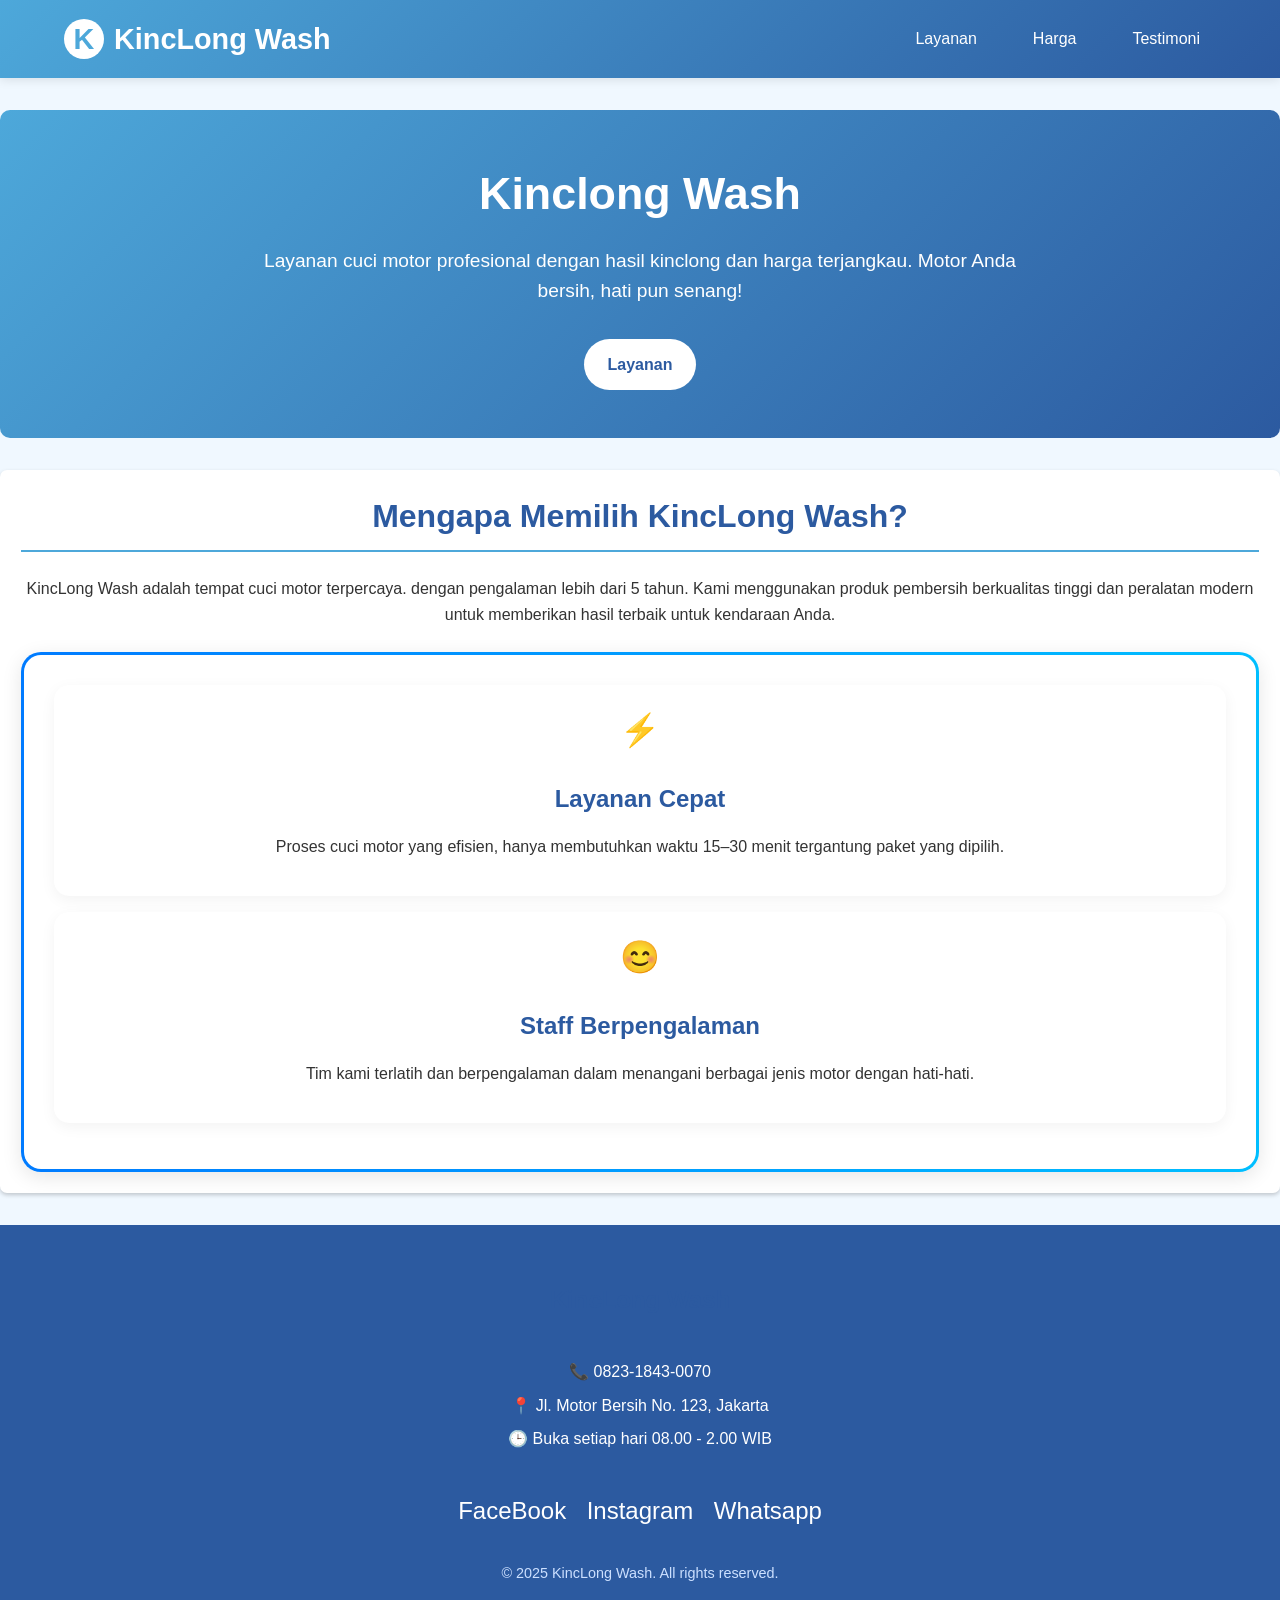
<file: index.html>
<!DOCTYPE html>
<html lang="en">
<head>
    <meta charset="UTF-8">
    <meta name="viewport" content="width=device-width, initial-scale=1.0">
    <title>Kinclong Wash</title>
        <link rel="stylesheet" href="style.css">
    <style>
        .hero {
            text-align: center;
            padding: 3rem 0;
            background: linear-gradient(135deg, #4da8da, #2c5aa0);
            color: white;
            border-radius: 10px;
            margin-bottom: 2rem;
        }
        .hero h1 {
            color: white;
            font-size: 2.8rem;
            margin-bottom: 1rem;
        }
        .hero p {
            font-size: 1.2rem;
            max-width: 800px;
            margin: 0 auto 2rem;
        }
        .btn, .layanan90 {
            display: inline-block;
            background-color: white;
            color: #2c5aa0;
            padding: 0.8rem 1.5rem;
            border-radius: 30px;
            text-decoration:none;
            font-weight: bold;
            transition: all 0.3s;
            border: none;
            cursor: pointer;
        }
        .btn:hover, .layanan90:hover {
            background-color: #f0f8ff;
            transform: translateY(-3px);
            box-shadow: 0 5px 15px rgba(0, 0, 0, 0.1);
        }
        .intro {
            background: white;
            border-radius: 7px;
            padding: 1.3rem;
            box-shadow: 0px 2px 4px rgba(0, 0, 0, 0.2);
            text-align: center;
            
        }
        .service-grid {
            position: relative;
            border: 3px solid transparent;
            border-radius: 20px;
            background: linear-gradient(#fff, #fff) padding-box,
                        linear-gradient(90deg, #007bff, #00e0ff, #007bff) border-box;
            background-size: 300% 300%;
            animation: borderMove 5s linear infinite;
            box-shadow: 0 5px 20px rgba(0, 0, 0, 0.1);
            padding: 30px;
            transition: transform 0.3s ease, box-shadow 0.3s ease;
            margin-top: 1.5rem;
        }
        @keyframes borderMove {
            0% { background-position: 0% 50%; }
            50% { background-position: 100% 50%; }
            100% { background-position: 0% 50%; }
        }
        .service-grid:hover {
            transform: translateY(-5px);
            box-shadow: 0 0 20px rgba(0, 191, 255, 0.5);
        }
        .service-item {
            background: #ffffff;
            border-radius: 15px;
            padding: 20px;
            text-align: center;
            margin-bottom: 1rem;
            box-shadow: 0 4px 15px rgba(0,0,0,0.05);
            transition: 0.3s ease;
        }
        .service-item:hover {
            transform: translateY(-5px);
            box-shadow: 0 6px 25px rgba(0,0,0,0.15);
        }
        .service-item .icon {
            font-size: 2rem;
            margin-bottom: 10px;
        }
        footer {
            background-color: #2c5aa0;
            color: white;
            padding: 2rem 0;
            text-align: center;
        }
        .footer-content {
            display: flex;
            flex-direction: column;
            align-items: center;
        }
        .contact-info {
            margin: 1rem 0;
        }
        .contact-info p {
            margin: 0.5rem 0;
        }
        .social-links {
            margin: 1rem 0;
        }
        .social-links a {
            color: white;
            margin: 0 0.5rem;
            font-size: 1.5rem;
            text-decoration: none;
        }
        .copyright {
            margin-top: 1rem;
            font-size: 0.9rem;
            color: #cce0ff;
        }
    </style>
</head>
<body>
<header>
    <div class="container">
        <div class="header-content">
            <div class="logo">
                <div class="logo-icon">K</div> KincLong Wash
            </div>
            <nav>
                <ul>
                    <li><a href="layanan.html">Layanan</a></li>
                    <li><a href="harga.html">Harga</a></li>
                    <li><a href="testimoni.html">Testimoni</a></li>
                </ul>
            </nav>
        </div>
    </div>
</header>

<main class="container20">
    <section id="home" class="page-active">
        <div class="hero">
            <h1>Kinclong Wash</h1>
            <p>Layanan cuci motor profesional dengan hasil kinclong dan harga terjangkau. Motor Anda bersih, hati pun senang!</p>
            <a href="layanan.html" class="layanan90"><b>Layanan</b></a>
        </div>

        <div class="intro">
            <h2>Mengapa Memilih KincLong Wash?</h2>
            <p>KincLong Wash adalah tempat cuci motor terpercaya. dengan pengalaman lebih dari 5 tahun. Kami menggunakan produk pembersih berkualitas tinggi dan peralatan modern untuk memberikan hasil terbaik untuk kendaraan Anda.</p>

            <div class="service-grid">
                <div class="service-item">
                    <div class="icon">⚡</div>
                    <h3>Layanan Cepat</h3>
                    <p>Proses cuci motor yang efisien, hanya membutuhkan waktu 15–30 menit tergantung paket yang dipilih.</p>
                </div>
                <div class="service-item">
                    <div class="icon">😊</div>
                    <h3>Staff Berpengalaman</h3>
                    <p>Tim kami terlatih dan berpengalaman dalam menangani berbagai jenis motor dengan hati-hati.</p>
                </div>
            </div>
        </div>
    </section>
</main>

<footer>
    <div class="container">
        <div class="footer-content">
            <h3>KincLong Wash</h3>
            <div class="contact-info">
                <p>📞 0823-1843-0070</p>
                <p>📍 Jl. Motor Bersih No. 123, Jakarta</p>
                <p>🕒 Buka setiap hari 08.00 - 2.00 WIB</p>
            </div>
            <div class="social-links">
                <a href="https://www.facebook.com/profile.php?id=100077672971122" target="blank">FaceBook</a>
                <a href="https://www.instagram.com/naff.desu" target="blank">Instagram</a>
                <a href="https://wa.me/6282318430070" target="blank">Whatsapp</a>
            </div>
            <p class="copyright">&copy; 2025 KincLong Wash. All rights reserved.</p>
        </div>
    </div>
</footer>
</body>
</html>
</file>
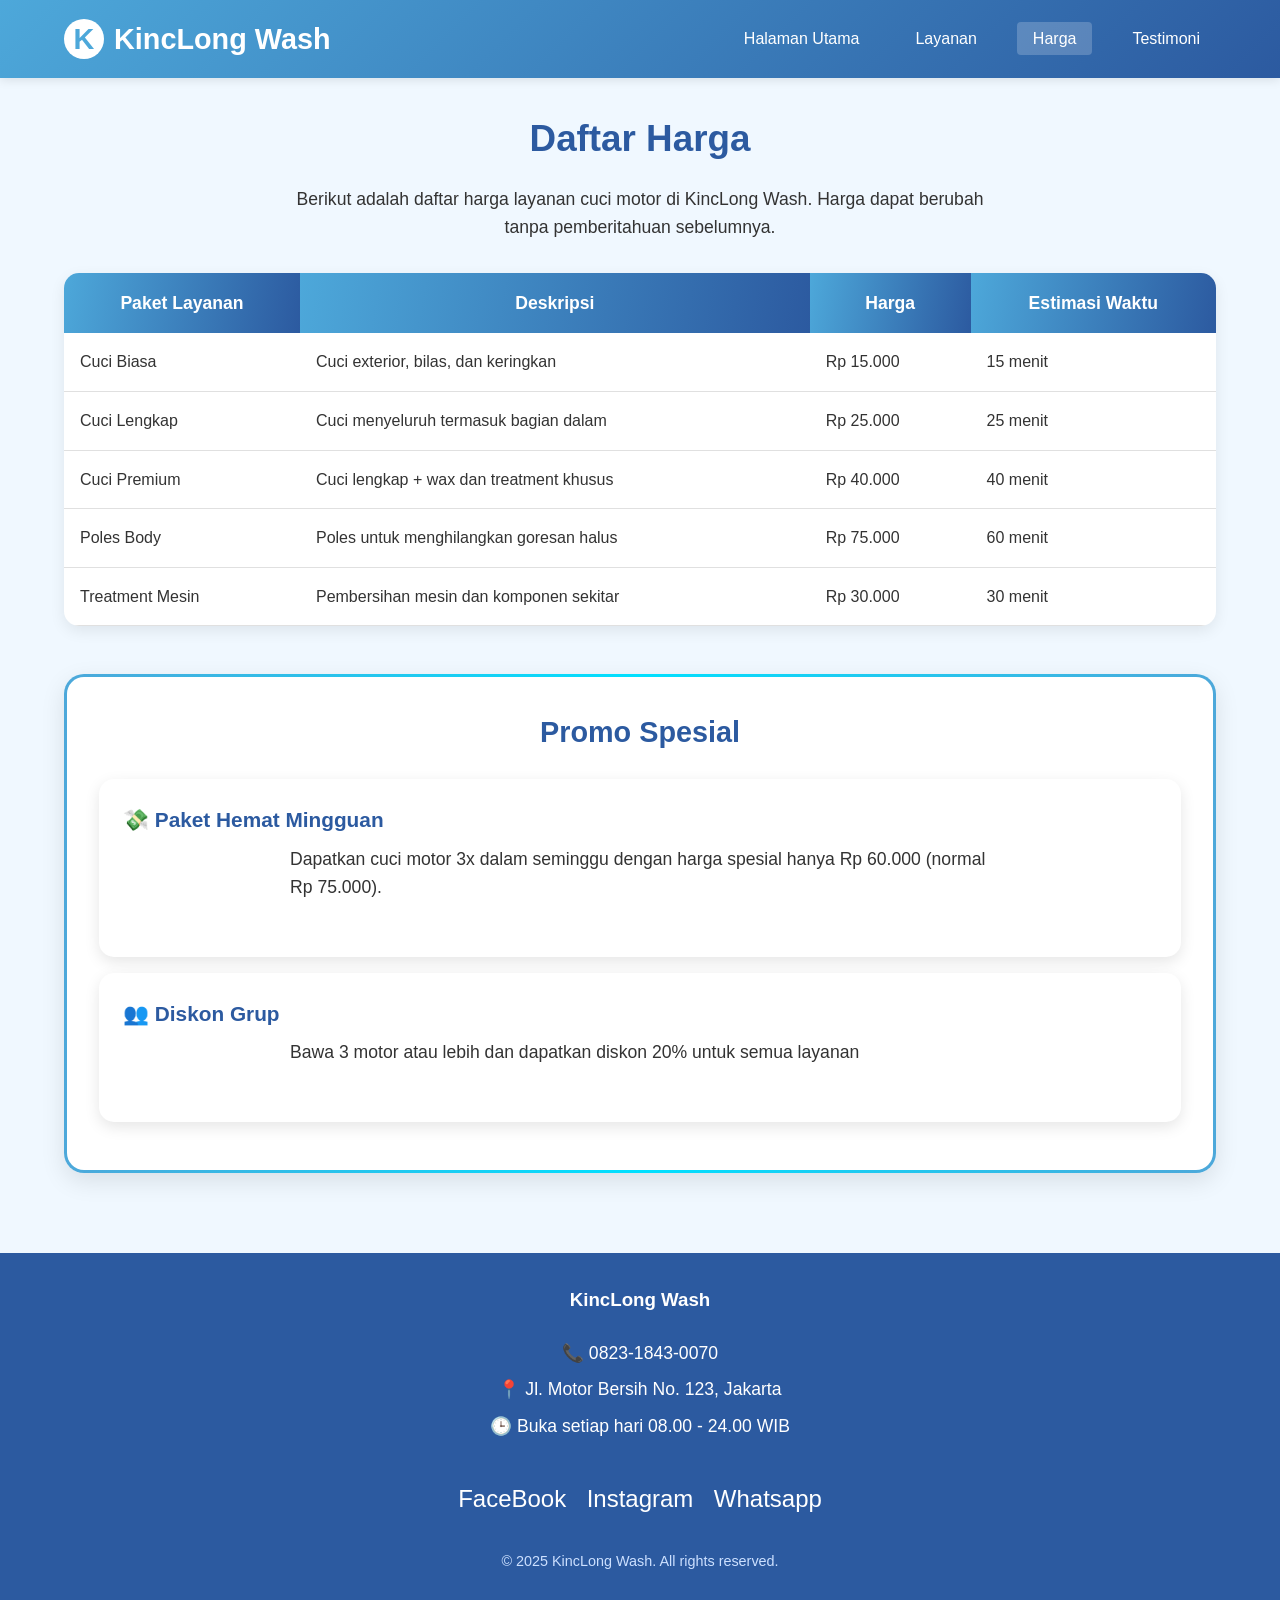
<file: harga.html>
<!DOCTYPE html>
<html lang="en">
<head>
    <meta charset="UTF-8">
    <meta name="viewport" content="width=device-width, initial-scale=1.0">
    <title>Harga | KincLong Wash</title>
    <style>
        * {
            margin: 0;
            padding: 0;
            box-sizing: border-box;
            font-family: 'Segoe UI', Tahoma, Geneva, Verdana, sans-serif;
        }
        body {
            background-color: #f0f8ff;
            color: #333;
            line-height: 1.6;
        }
        header {
            background: linear-gradient(135deg, #4da8da, #2c5aa0);
            color: white;
            padding: 1rem 0;
            position: sticky;
            top: 0;
            z-index: 100;
            box-shadow: 0 2px 10px rgba(0, 0, 0, 0.1);
        }
        .container {
            width: 90%;
            max-width: 1200px;
            margin: 0 auto;
        }
        .header-content {
            display: flex;
            justify-content: space-between;
            align-items: center;
        }
        .logo {
            font-size: 1.8rem;
            font-weight: bold;
            display: flex;
            align-items: center;
        }
        .logo-icon {
            width: 40px;
            height: 40px;
            background-color: white;
            border-radius: 50%;
            margin-right: 10px;
            display: flex;
            align-items: center;
            justify-content: center;
            color: #4da8da;
            font-weight: bold;
        }
        nav ul {
            display: flex;
            list-style: none;
        }
        nav ul li {
            margin-left: 1.5rem;
        }
        nav ul li a {
            color: white;
            text-decoration: none;
            font-weight: 500;
            padding: 0.5rem 1rem;
            border-radius: 4px;
            transition: background-color 0.3s;
        }
        nav ul li a:hover, nav ul li a.active {
            background-color: rgba(255, 255, 255, 0.2);
        }
        main {
            padding: 2rem 0;
            min-height: calc(100vh - 160px);
        }
        h1 {
            text-align: center;
            color: #2c5aa0;
            font-size: 2.3rem;
            margin-bottom: 1rem;
        }
        p {
            text-align: center;
            font-size: 1.1rem;
            max-width: 700px;
            margin: 0 auto 2rem;
        }

        /* Tabel Harga */
        .price-table {
            width: 100%;
            border-collapse: collapse;
            margin-top: 2rem;
            background-color: white;
            border-radius: 15px;
            overflow: hidden;
            box-shadow: 0 5px 15px rgba(0, 0, 0, 0.08);
            animation: fadeUp 0.8s ease both;

        }
        .price-table th {
            background: linear-gradient(100deg, #4da8da, #2c5aa0);
            color: white;
            font-size: 1.1rem;
            padding: 1rem;
        }
        .price-table td {
            padding: 1rem;
            text-align: left;
            border-bottom: 1px solid #e0e0e0;
            font-weight: 500;
        }
        .price-table tr:hover {
            background-color: #f0f9ff;
            transition: background-color 0.3s;
        }

        /* Promo Section */
        .promo-section {
            background: linear-gradient(#fff, #fff) padding-box,
                        linear-gradient(90deg, #4da8da, #00e0ff, #4da8da) border-box;
            border: 3px solid transparent;
            border-radius: 20px;
            padding: 2rem;
            margin-top: 3rem;
            box-shadow: 0 8px 25px rgba(0, 0, 0, 0.1);
            animation: borderGlow 4s linear infinite;
        }
        @keyframes borderGlow {
            0% { background-position: 0% 50%; }
            50% { background-position: 100% 50%; }
            100% { background-position: 0% 50%; }
        }
        .promo-section h2 {
            text-align: center;
            color: #2c5aa0;
            margin-bottom: 1.5rem;
            font-size: 1.8rem;
        }
        .service-card {
            background-color: white;
            border-radius: 15px;
            padding: 1.5rem;
            margin: 1rem 0;
            box-shadow: 0 5px 15px rgba(0, 0, 0, 0.1);
            transition: all 0.3s ease;
        }
        .service-card:hover {
            transform: translateY(-5px);
            box-shadow: 0 8px 25px rgba(0, 191, 255, 0.4);
        }
        .service-card h3 {
            color: #2c5aa0;
            font-size: 1.3rem;
            display: flex;
            align-items: center;
            gap: 8px;
            margin-bottom: 0.5rem; 
        }
        .service-card p {
            color: #333;
            font-weight: 500;
            text-align: left;
        }

        /* Animasi fade */
        @keyframes fadeUp {
            from { opacity: 0; transform: translateY(30px); }
            to { opacity: 1; transform: translateY(0); }
        }

        /* Footer */
        footer {
            background-color: #2c5aa0;
            color: white;
            padding: 2rem 0;
            text-align: center;
            margin-top: 3rem;
        }
        .footer-content {
            display: flex;
            flex-direction: column;
            align-items: center;
        }
        .contact-info {
            margin: 1rem 0;
        }
        .contact-info p {
            margin: 0.5rem 0;
        }
        .social-links {
            margin: 1rem 0;
        }
        .social-links a {
            color: white;
            margin: 0 0.5rem;
            font-size: 1.5rem;
            text-decoration: none;
        }
        .copyright {
            margin-top: 1rem;
            font-size: 0.9rem;
            color: #cce0ff;
        }
      
    </style>
</head>
<body>
<header>
    <div class="container">
        <div class="header-content">
            <div class="logo">
                <div class="logo-icon">K</div> KincLong Wash
            </div>
            <nav>
                <ul>
                    <li><a href="index.html">Halaman Utama</a></li>
                    <li><a href="layanan.html">Layanan</a></li>
                    <li><a href="harga.html" class="active">Harga</a></li>
                    <li><a href="testimoni.html">Testimoni</a></li>
                </ul>
            </nav>
        </div>
    </div>
</header>

<main class="container">
    <section id="pricing" class="page-active">
        <h1>Daftar Harga</h1>
        <div class="p"><p>Berikut adalah daftar harga layanan cuci motor di KincLong Wash. Harga dapat berubah tanpa pemberitahuan sebelumnya.</p></div>
        
        <table class="price-table">
            <thead>
                <tr>
                    <th>Paket Layanan</th>
                    <th>Deskripsi</th>
                    <th>Harga</th>
                    <th>Estimasi Waktu</th>
                </tr>
            </thead>
            <tbody>
                <tr>
                    <td>Cuci Biasa</td>
                    <td>Cuci exterior, bilas, dan keringkan</td>
                    <td>Rp 15.000</td>
                    <td>15 menit</td>
                </tr>
                <tr>
                    <td>Cuci Lengkap</td>
                    <td>Cuci menyeluruh termasuk bagian dalam</td>
                    <td>Rp 25.000</td>
                    <td>25 menit</td>
                </tr>
                <tr>
                    <td>Cuci Premium</td>
                    <td>Cuci lengkap + wax dan treatment khusus</td>
                    <td>Rp 40.000</td>
                    <td>40 menit</td>
                </tr>
                <tr>
                    <td>Poles Body</td>
                    <td>Poles untuk menghilangkan goresan halus</td>
                    <td>Rp 75.000</td>
                    <td>60 menit</td>
                </tr>
                <tr>
                    <td>Treatment Mesin</td>
                    <td>Pembersihan mesin dan komponen sekitar</td>
                    <td>Rp 30.000</td>
                    <td>30 menit</td>
                </tr>
            </tbody>
        </table>

        <div class="promo-section">
            <h2>Promo Spesial</h2>
            <div class="service-card">
                <h3>💸 Paket Hemat Mingguan</h3>
                <p>Dapatkan cuci motor 3x dalam seminggu dengan harga spesial hanya Rp 60.000 (normal Rp 75.000).</p>
            </div>
            <div class="service-card">
                <h3>👥 Diskon Grup</h3>
                <p>Bawa 3 motor atau lebih dan dapatkan diskon 20% untuk semua layanan <br></p>
            </div>
        </div>
    </section>
</main>

<footer>
    <div class="container">
        <div class="footer-content">
            <h3>KincLong Wash</h3>
            <div class="contact-info">
                <p>📞 0823-1843-0070</p>
                <p>📍 Jl. Motor Bersih No. 123, Jakarta</p>
               <p>🕒 Buka setiap hari 08.00 - 24.00 WIB</p>
            </div>
            <div class="social-links">
                 <a href="https://www.facebook.com/profile.php?id=100077672971122" target="blank">FaceBook</a>
                <a href="https://www.instagram.com/naff.desu" target="blank">Instagram</a>
                <a href="https://wa.me/6282318430070" target="blank">Whatsapp</a>
            </div>
            <p class="copyright">&copy; 2025 KincLong Wash. All rights reserved.</p>
        </div>
    </div>
</footer>
</body>
</html>
</file>
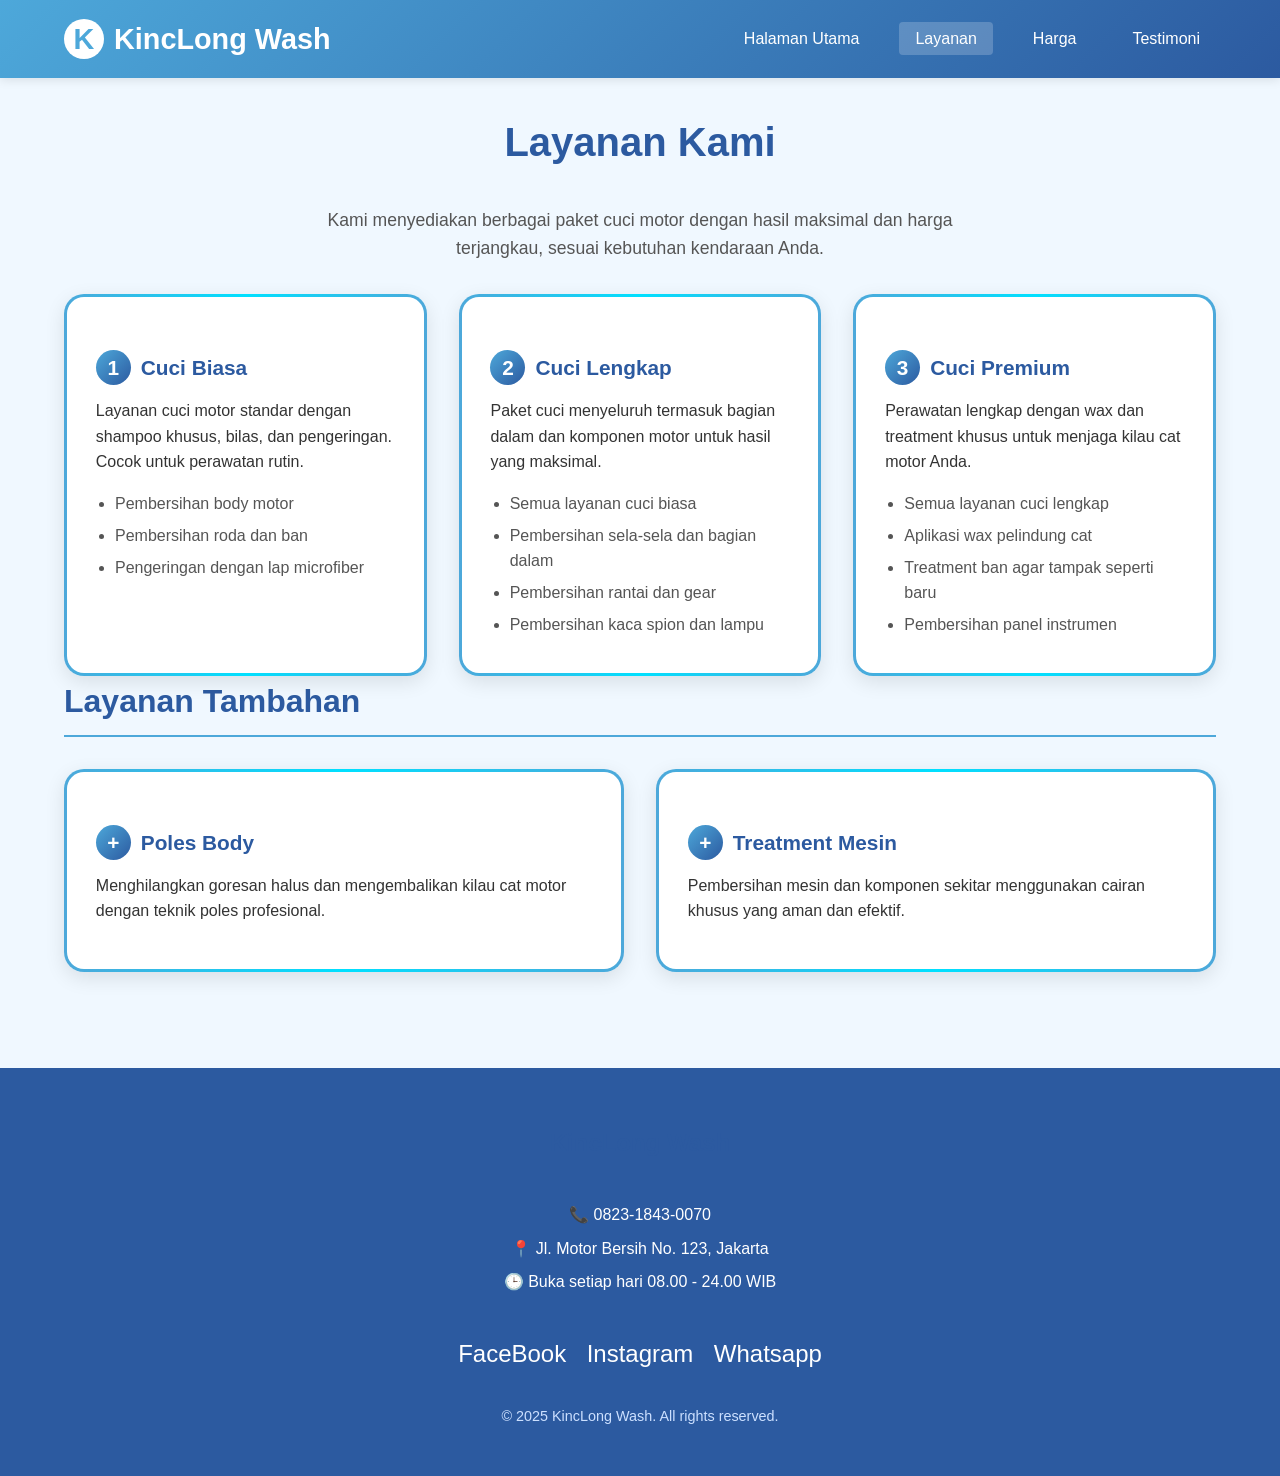
<file: layanan.html>
<!DOCTYPE html>
<html lang="id">
<head>
  <meta charset="UTF-8" />
  <meta name="viewport" content="width=device-width, initial-scale=1.0" />
  <title>Layanan | KincLong Wash</title>
  <link rel="stylesheet" href="style.css" type="text/css">
  <style>
    
    p.intro {
      text-align:center;
      max-width: 700px;
      margin: 0 auto 2rem;
      color: #555;
      font-size: 1.1rem;
    }

    /* Service cards grid */
    .services-grid {
      display: grid;
      grid-template-columns: repeat(auto-fit, minmax(300px, 1fr));
      gap: 2rem;
      margin-top: 2rem;
      animation: fadeUp 0.8s ease both;
    }

    .service-card {
      background: linear-gradient(#fff, #fff) padding-box,
        linear-gradient(90deg, #4da8da, #00e0ff, #4da8da) border-box;
      border: 3px solid transparent;
      border-radius: 20px;
      padding: 1.8rem;
      box-shadow: 0 6px 20px rgba(0, 0, 0, 0.1);
      transition: all 0.3s ease;
    }
    .service-card:hover {
      transform: translateY(-7px);
      box-shadow: 0 10px 25px rgba(0, 191, 255, 0.3);
    }
    .service-card h3 {
      display: flex;
      align-items: center;
      color: #2c5aa0;
      font-size: 1.3rem;
      margin-bottom: 0.8rem;
    }
    .service-icon {
      width: 35px;
      height: 35px;
      background: linear-gradient(135deg, #4da8da, #2c5aa0);
      border-radius: 50%;
      display: flex;
      align-items: center;
      justify-content: center;
      color: white;
      font-weight: bold;
      margin-right: 10px;
    }
    .service-card p {
      color: #333;
      font-size: 1rem;
      margin-bottom: 1rem;
    }
    .service-card ul {
      margin-left: 1.2rem;
      color: #555;
    }
    .service-card li {
      margin-bottom: 0.4rem;
    }

    /* Animations */
    @keyframes fadeUp {
      from {
        opacity: 0;
        transform: translateY(30px);
      }
      to {
        opacity: 1;
        transform: translateY(0);
      }
    }

    footer {
      background-color: #2c5aa0;
      color: white;
      padding: 2rem 0;
      text-align: center;
      margin-top: 4rem;
    }
    .footer-content {
      display: flex;
      flex-direction: column;
      align-items: center;
    }
    .contact-info {
      margin: 1rem 0;
    }
    .contact-info p {
      margin: 0.5rem 0;
    }
    .social-links {
      margin: 1rem 0;
    }
    .social-links a {
      color: white;
      margin: 0 0.5rem;
      font-size: 1.5rem;
      text-decoration: none;
    }
    .copyright {
      margin-top: 1rem;
      font-size: 0.9rem;
      color: #cce0ff;
    }
    .h2{
      text-align: left  ;
    }
  </style>
</head>
<body>
  <header>
    <div class="container">
      <div class="header-content">
        <div class="logo">
          <div class="logo-icon">K</div> KincLong Wash
        </div>
        <nav>
          <ul>
            <li><a href="index.html">Halaman Utama</a></li>
            <li><a href="layanan.html" class="active">Layanan</a></li>
            <li><a href="harga.html">Harga</a></li>
            <li><a href="testimoni.html">Testimoni</a></li>
          </ul>
        </nav>
      </div>
    </div>
  </header>

  <main class="container">
    <h1>Layanan Kami</h1>
    <p class="intro">
      Kami menyediakan berbagai paket cuci motor dengan hasil maksimal dan harga
      terjangkau, sesuai kebutuhan kendaraan Anda.
    </p>

    <div class="services-grid">
      <div class="service-card">
        <h3><div class="service-icon">1</div> Cuci Biasa</h3>
        <p>
          Layanan cuci motor standar dengan shampoo khusus, bilas, dan
          pengeringan. Cocok untuk perawatan rutin.
        </p>
        <ul>
          <li>Pembersihan body motor</li>
          <li>Pembersihan roda dan ban</li>
          <li>Pengeringan dengan lap microfiber</li>
        </ul>
      </div>

      <div class="service-card">
        <h3><div class="service-icon">2</div> Cuci Lengkap</h3>
        <p>
          Paket cuci menyeluruh termasuk bagian dalam dan komponen motor untuk
          hasil yang maksimal.
        </p>
        <ul>
          <li>Semua layanan cuci biasa</li>
          <li>Pembersihan sela-sela dan bagian dalam</li>
          <li>Pembersihan rantai dan gear</li>
          <li>Pembersihan kaca spion dan lampu</li>
        </ul>
      </div>

      <div class="service-card">
        <h3><div class="service-icon">3</div> Cuci Premium</h3>
        <p>
          Perawatan lengkap dengan wax dan treatment khusus untuk menjaga kilau
          cat motor Anda.
        </p>
        <ul>
          <li>Semua layanan cuci lengkap</li>
          <li>Aplikasi wax pelindung cat</li>
          <li>Treatment ban agar tampak seperti baru</li>
          <li>Pembersihan panel instrumen</li>
        </ul>
      </div>
    </div>

    <div class="h2"><h2>Layanan Tambahan</h2></div>
    <div class="services-grid">
      <div class="service-card">
        <h3><div class="service-icon">+</div> Poles Body</h3>
        <p>
          Menghilangkan goresan halus dan mengembalikan kilau cat motor dengan
          teknik poles profesional.
        </p>
      </div>

      <div class="service-card">
        <h3><div class="service-icon">+</div> Treatment Mesin</h3>
        <p>
          Pembersihan mesin dan komponen sekitar menggunakan cairan khusus yang
          aman dan efektif.
        </p>
      </div>
    </div>
  </main>

  <footer>
    <div class="container">
      <div class="footer-content">
        <h3>KincLong Wash</h3>
        <div class="contact-info">
          <p>📞 0823-1843-0070</p>
          <p>📍 Jl. Motor Bersih No. 123, Jakarta</p>
         <p>🕒 Buka setiap hari 08.00 - 24.00 WIB</p>
        </div>
        <div class="social-links">
         <a href="https://www.facebook.com/profile.php?id=100077672971122" target="blank">FaceBook</a>
                <a href="https://www.instagram.com/naff.desu" target="blank">Instagram</a>
                <a href="https://wa.me/6282318430070" target="blank">Whatsapp</a>
        </div>
        <p class="copyright">
          &copy; 2025 KincLong Wash. All rights reserved.
        </p>
      </div>
    </div>
  </footer>
</body>
</html>
</file>
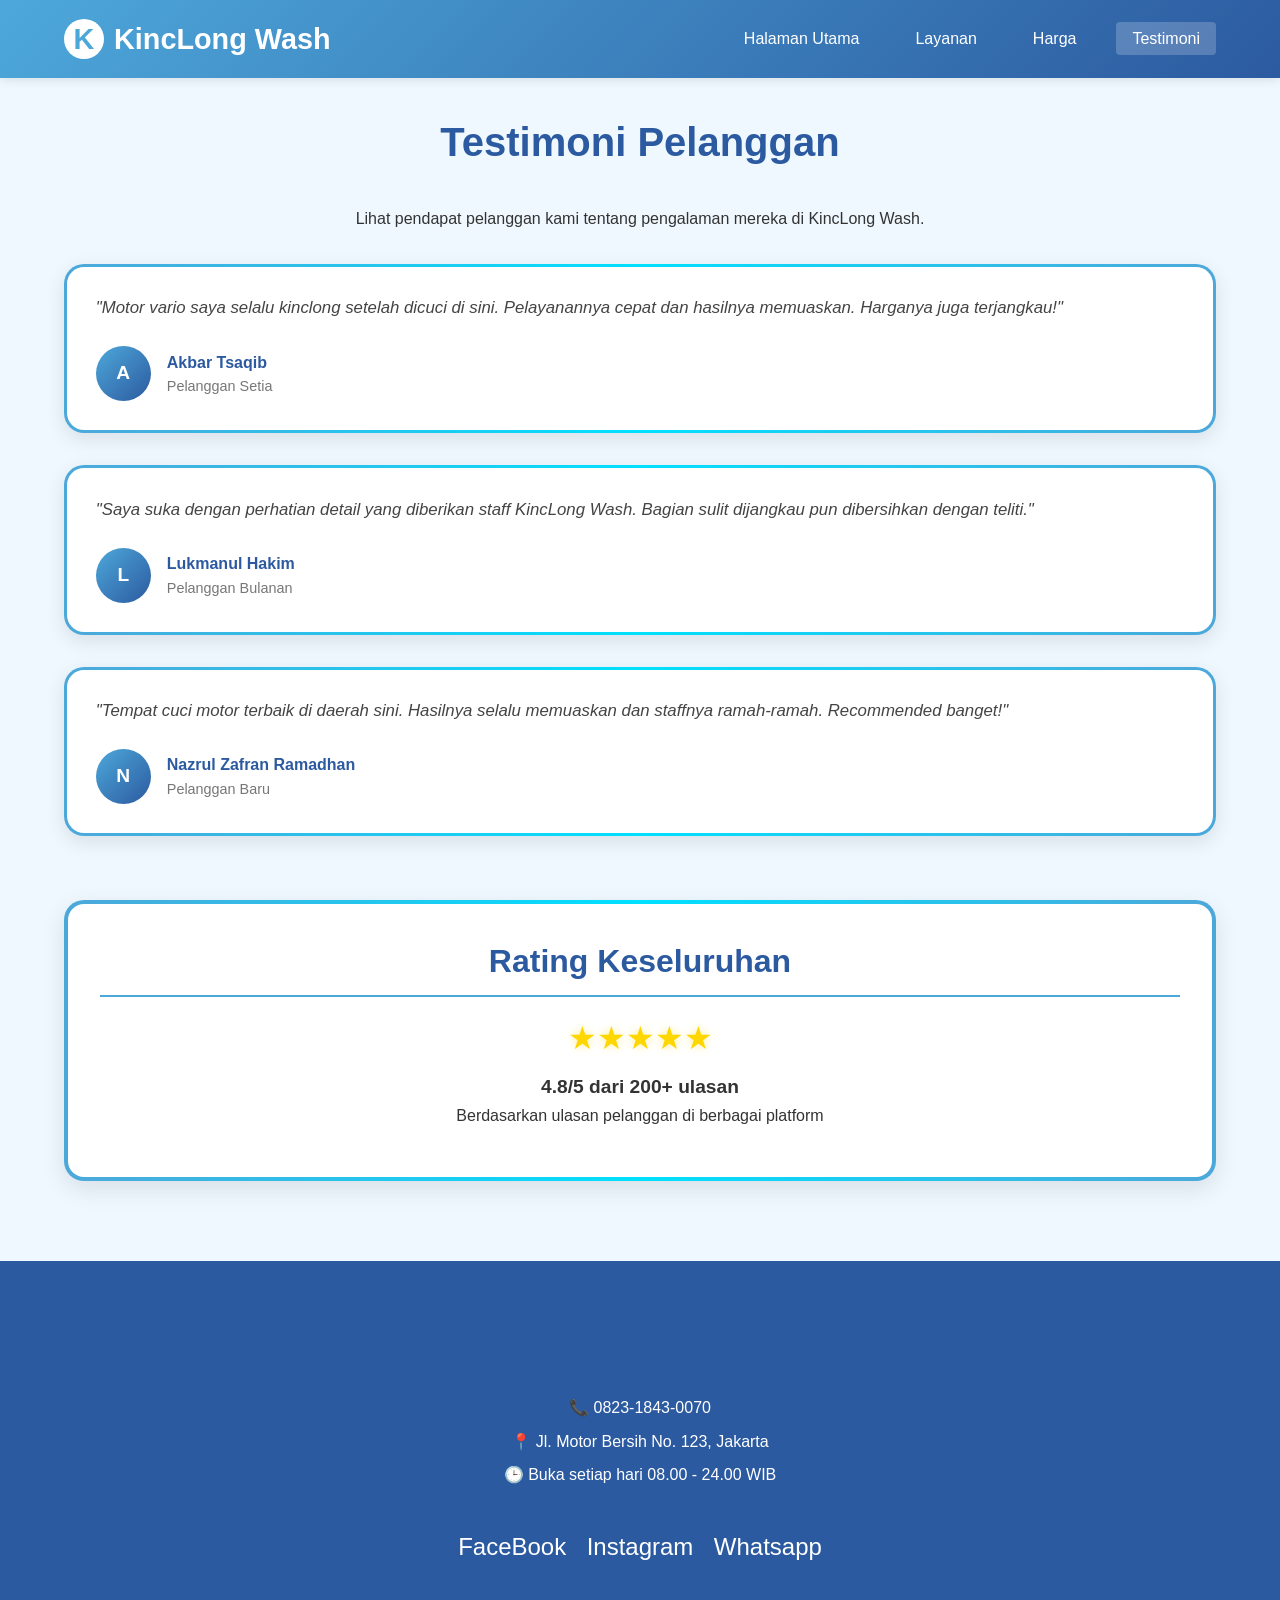
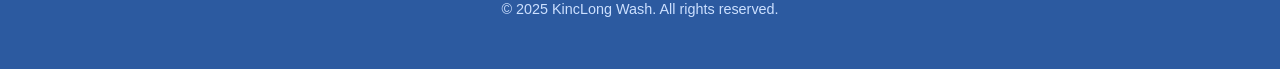
<file: testimoni.html>
<!DOCTYPE html>
<html lang="id">
<head>
    <meta charset="UTF-8">
    <meta name="viewport" content="width=device-width, initial-scale=1.0">
    <title>Testimoni | KincLong Wash</title>
    <link rel="stylesheet" href="style.css" type="text/css">
    <style>
        /* Testimonial grid */
        .testimonials {
            display: grid;
            grid-template-columns: repeat(auto-fit, minmax(300px, 1fr 2fr));
            gap: 2rem;
            margin-top: 2rem;
            animation: fadeUp 0.8s ease both;
        }
        .testimonial-card {
            background: linear-gradient(#fff, #fff) padding-box,
                        linear-gradient(90deg, #4da8da, #00e0ff, #4da8da) border-box;
            border: 3px solid transparent;
            border-radius: 20px;
            padding: 1.8rem;
            box-shadow: 0 6px 20px rgba(0, 0, 0, 0.1);
            transition: all 0.1s ease;
            animation: cardFloat 6s ease-in-out infinite;
        }
        .testimonial-card:hover {
            transform: translateY(-7px);
            box-shadow: 0 10px 25px rgba(0, 191, 255, 0.3);
        }
        .testimonial-text {
            font-style: italic;
            color: #444;
            margin-bottom: 1.5rem;
            font-size: 1.05rem;
        }
        .testimonial-author {   
            display: flex;
            align-items: center;
        }
        .author-img {
            width: 55px;
            height: 55px;
            border-radius: 50%;
            margin-right: 1rem;
            background: linear-gradient(135deg, #4da8da, #2c5aa0);
            display: flex;
            align-items: center;
            justify-content: center;
            color: white;
            font-weight: bold;
            font-size: 1.2rem;
        }
        .author-info h4 {
            margin: 0;
            color: #2c5aa0;
        }
        .author-info p {
            margin: 0;
            color: #777;
            font-size: 0.9rem;
        }

        /* Rating section */
        .rating-overview {
            background: linear-gradient(#fff, #fff) padding-box,
                        linear-gradient(90deg, #4da8da, #00e0ff, #4da8da) border-box;
            border: 4px solid transparent;
            border-radius: 20px;
            padding: 2rem;
            margin-top: 4rem;
            box-shadow: 0 8px 25px rgba(0, 0, 0, 0.1);
            animation: borderGlow 5s linear infinite;
            text-align: center;
        }
        .rating-overview h2 {
            color: #2c5aa0;
            margin-bottom: 1rem;
        }
        .stars {
            font-size: 2rem;
            color: #FFD700;
            margin-bottom: 0.5rem;
            text-shadow: 0 0 10px rgba(255, 215, 0, 0.4);
        }
        .rating-text {
            font-size: 1.2rem;
            color: #333;
            font-weight: 600;
        }

        @keyframes fadeUp {
            from { opacity: 0; transform: translateY(30px); }
            to { opacity: 1; transform: translateY(0); }
        }
        @keyframes cardFloat {
            0%, 100% { transform: translateY(0px); }
            50% { transform: translateY(-5px); }
        }
        @keyframes borderGlow {
            0% { background-position: 0% 50%; }
            50% { background-position: 100% 50%; }
            100% { background-position: 0% 50%; }
        }

        /* Footer */
        footer {
            background-color: #2c5aa0;
            color: white;
            padding: 2rem 0;
            text-align: center;
            margin-top: 3rem;
        }
        .footer-content {
            display: flex;
            flex-direction: column;
            align-items: center;
        }
        .contact-info {
            margin: 1rem 0;
        }
        .contact-info p {
            margin: 0.5rem 0;
        }
        .social-links {
            margin: 1rem 0;
        }
        .social-links a {
            color: white;
            margin: 0 0.5rem;
            font-size: 1.5rem;
            text-decoration: none;
        }
        .copyright {
            margin-top: 1rem;
            font-size: 0.9rem;
            color: #cce0ff;
        }
        .sub{
            text-align: center;
        }
    </style>
</head>
<body>
<header>
    <div class="container">
        <div class="header-content">
            <div class="logo">
                <div class="logo-icon">K</div> KincLong Wash
            </div>
            <nav>
                <ul>
                    <li><a href="index.html">Halaman Utama</a></li>
                    <li><a href="layanan.html">Layanan</a></li>
                    <li><a href="harga.html">Harga</a></li>
                    <li><a href="testimoni.html" class="active">Testimoni</a></li>
                </ul>
            </nav>
        </div>
    </div>
</header>

<main class="container">
    <section id="testimonials">
        <h1>Testimoni Pelanggan</h1>
        <p class="sub">Lihat pendapat pelanggan kami tentang pengalaman mereka di KincLong Wash.</p>

        <div class="testimonials">
            <div class="testimonial-card">
                <div class="testimonial-text">"Motor vario saya selalu kinclong setelah dicuci di sini. Pelayanannya cepat dan hasilnya memuaskan. Harganya juga terjangkau!"</div>
                <div class="testimonial-author">
                    <div class="author-img">A</div>
                    <div class="author-info">
                        <h4>Akbar Tsaqib</h4>
                        <p>Pelanggan Setia</p>
                    </div>
                </div>
            </div>

            <div class="testimonial-card">
                <div class="testimonial-text">"Saya suka dengan perhatian detail yang diberikan staff KincLong Wash. Bagian sulit dijangkau pun dibersihkan dengan teliti."</div>
                <div class="testimonial-author">
                    <div class="author-img">L</div>
                    <div class="author-info">
                        <h4>Lukmanul Hakim</h4>
                        <p>Pelanggan Bulanan</p>
                    </div>
                </div>
            </div>

            <div class="testimonial-card">
                <div class="testimonial-text">"Tempat cuci motor terbaik di daerah sini. Hasilnya selalu memuaskan dan staffnya ramah-ramah. Recommended banget!"</div>
                <div class="testimonial-author">
                    <div class="author-img"><Nav>N</Nav></div>
                    <div class="author-info">
                        <h4>Nazrul Zafran Ramadhan</h4>
                        <p>Pelanggan Baru</p>
                    </div>
                </div>
            </div>
        </div>

        <div class="rating-overview">
            <h2>Rating Keseluruhan</h2>
            <div class="stars">★★★★★</div>
            <div class="rating-text">4.8/5 dari 200+ ulasan</div>
            <p>Berdasarkan ulasan pelanggan di berbagai platform</p>
        </div>
    </section>
</main>

<footer>
    <div class="container">
        <div class="footer-content">
            <h3>KincLong Wash</h3>
            <div class="contact-info">
                <p>📞 0823-1843-0070</p>
                <p>📍 Jl. Motor Bersih No. 123, Jakarta</p>
              <p>🕒 Buka setiap hari 08.00 - 24.00 WIB</p>
            </div>
            <div class="social-links">
                <a href="https://www.facebook.com/profile.php?id=100077672971122" target="blank">FaceBook</a>
                <a href="https://www.instagram.com/naff.desu" target="blank">Instagram</a>
                <a href="https://wa.me/6282318430070" target="blank">Whatsapp</a>
            </div>
            <p class="copyright">&copy; 2025 KincLong Wash. All rights reserved.</p>
        </div>
    </div>
</footer>
</body>
</html>
</file>
<file: style.css>
* {
            margin: 0;
            padding: 0;
            box-sizing: border-box;
            font-family: 'Segoe UI', Tahoma, Geneva, Verdana, sans-serif;
        }
        body {
            background-color: #f0f8ff;
            color: #333;
            line-height: 1.6;
        }
        header {
            background: linear-gradient(135deg, #4da8da, #2c5aa0);
            color: white;
            padding: 1rem 0;
            position: sticky;
            top: 0;
            z-index: 100;
            box-shadow: 0 2px 10px rgba(0, 0, 0, 0.1);
        }
        .container {
            width: 90%;
            max-width: 1200px;
            margin: 0 auto;
        }
        .header-content {
            display: flex;
            justify-content: space-between;
            align-items: center;
        }
        .logo {
            font-size: 1.8rem;
            font-weight: bold;
            display: flex;
            align-items: center;
        }
        .logo-icon {
            width: 40px;
            height: 40px;
            background-color: white;
            border-radius: 50%;
            margin-right: 10px;
            display: flex;
            align-items: center;
            justify-content: center;
            color: #4da8da;
            font-weight: bold;
        }
        nav ul {
            display: flex;
            list-style: none;
        }
        nav ul li {
            margin-left: 1.5rem;
        }
        nav ul li a {
            color: white;
            text-decoration: none;
            font-weight: 500;
            padding: 0.5rem 1rem;
            border-radius: 4px;
            transition: background-color 0.3s;
        }
        nav ul li a:hover, nav ul li a.active {
            background-color: rgba(255, 255, 255, 0.2);
        }
        main {
            padding: 2rem 0;
            min-height: calc(100vh - 160px);
        }
        h1, h2, h3 {
            color: #2c5aa0;
            margin-bottom: 1rem;
        }
        h1 {
            font-size: 2.5rem;
            text-align: center;
            margin-bottom: 2rem;
        }
        h2 {
            font-size: 2rem;
            border-bottom: 2px solid #4da8da;
            padding-bottom: 0.5rem;
            margin-bottom: 1.5rem;
        }
        h3 {
            font-size: 1.5rem;
            margin-top: 1.5rem;
        }
        p {
            margin-bottom: 1rem;
        }
</file>
